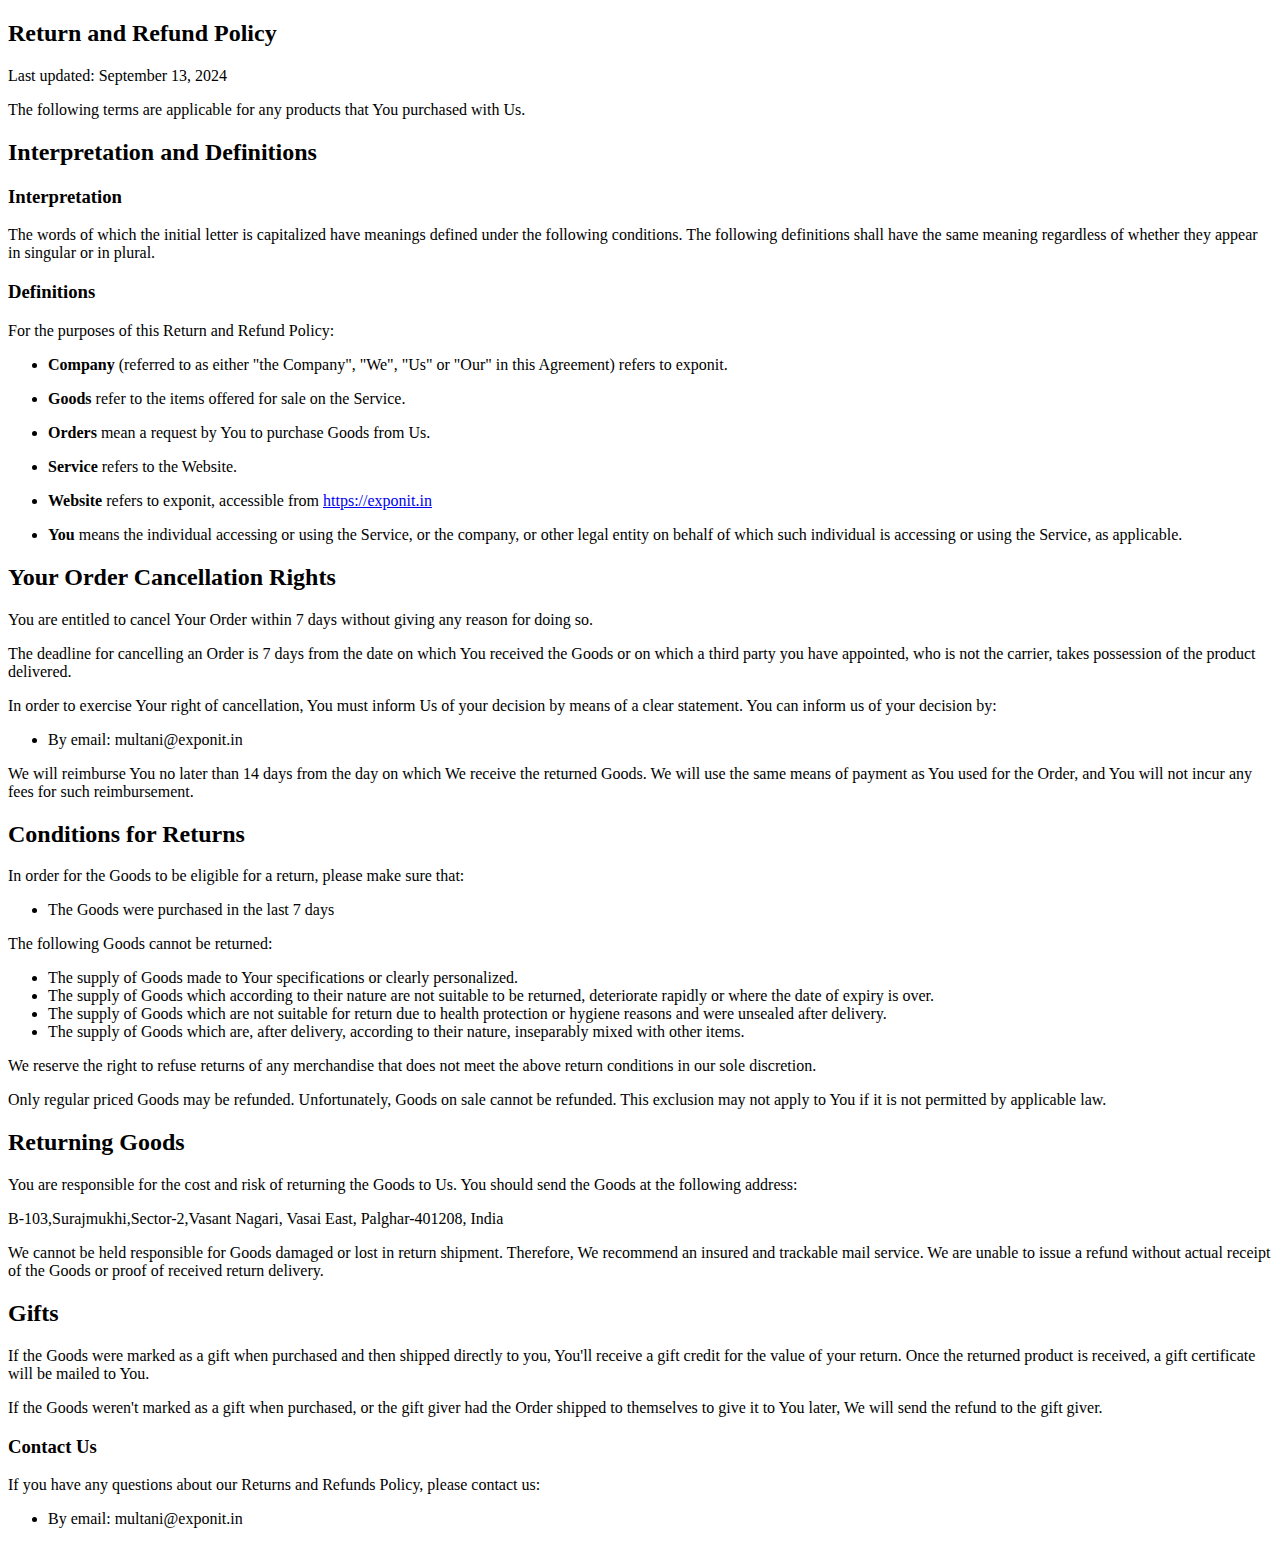
<file: refund.html>
<!DOCTYPE html>
<html lang="en">
  <head>
    <meta charset="UTF-8" />
    <meta name="viewport" content="width=device-width, initial-scale=1.0" />
    <title>Refund Policy</title>
  </head>
  <body>
    <h2>Return and Refund Policy</h2>
    <p>Last updated: September 13, 2024</p>
    
    <p>
      The following terms are applicable for any products that You purchased
      with Us.
    </p>
    <h2>Interpretation and Definitions</h2>
    <h3>Interpretation</h3>
    <p>
      The words of which the initial letter is capitalized have meanings defined
      under the following conditions. The following definitions shall have the
      same meaning regardless of whether they appear in singular or in plural.
    </p>
    <h3>Definitions</h3>
    <p>For the purposes of this Return and Refund Policy:</p>
    <ul>
      <li>
        <p>
          <strong>Company</strong> (referred to as either &quot;the
          Company&quot;, &quot;We&quot;, &quot;Us&quot; or &quot;Our&quot; in
          this Agreement) refers to exponit.
        </p>
      </li>
      <li>
        <p>
          <strong>Goods</strong> refer to the items offered for sale on the
          Service.
        </p>
      </li>
      <li>
        <p>
          <strong>Orders</strong> mean a request by You to purchase Goods from
          Us.
        </p>
      </li>
      <li>
        <p><strong>Service</strong> refers to the Website.</p>
      </li>
      <li>
        <p>
          <strong>Website</strong> refers to exponit, accessible from
          <a
            href="https://exponit.in"
            rel="external nofollow noopener"
            target="_blank"
            >https://exponit.in</a
          >
        </p>
      </li>
      <li>
        <p>
          <strong>You</strong> means the individual accessing or using the
          Service, or the company, or other legal entity on behalf of which such
          individual is accessing or using the Service, as applicable.
        </p>
      </li>
    </ul>
    <h2>Your Order Cancellation Rights</h2>
    <p>
      You are entitled to cancel Your Order within 7 days without giving any
      reason for doing so.
    </p>
    <p>
      The deadline for cancelling an Order is 7 days from the date on which You
      received the Goods or on which a third party you have appointed, who is
      not the carrier, takes possession of the product delivered.
    </p>
    <p>
      In order to exercise Your right of cancellation, You must inform Us of
      your decision by means of a clear statement. You can inform us of your
      decision by:
    </p>
    <ul>
      <li>By email: multani@exponit.in</li>
    </ul>
    <p>
      We will reimburse You no later than 14 days from the day on which We
      receive the returned Goods. We will use the same means of payment as You
      used for the Order, and You will not incur any fees for such
      reimbursement.
    </p>
    <h2>Conditions for Returns</h2>
    <p>
      In order for the Goods to be eligible for a return, please make sure that:
    </p>
    <ul>
      <li>The Goods were purchased in the last 7 days</li>
    </ul>
    <p>The following Goods cannot be returned:</p>
    <ul>
      <li>
        The supply of Goods made to Your specifications or clearly personalized.
      </li>
      <li>
        The supply of Goods which according to their nature are not suitable to
        be returned, deteriorate rapidly or where the date of expiry is over.
      </li>
      <li>
        The supply of Goods which are not suitable for return due to health
        protection or hygiene reasons and were unsealed after delivery.
      </li>
      <li>
        The supply of Goods which are, after delivery, according to their
        nature, inseparably mixed with other items.
      </li>
    </ul>
    <p>
      We reserve the right to refuse returns of any merchandise that does not
      meet the above return conditions in our sole discretion.
    </p>
    <p>
      Only regular priced Goods may be refunded. Unfortunately, Goods on sale
      cannot be refunded. This exclusion may not apply to You if it is not
      permitted by applicable law.
    </p>
    <h2>Returning Goods</h2>
    <p>
      You are responsible for the cost and risk of returning the Goods to Us.
      You should send the Goods at the following address:
    </p>
    <p>
      B-103,Surajmukhi,Sector-2,Vasant Nagari, Vasai East, Palghar-401208, India
    </p>
    <p>
      We cannot be held responsible for Goods damaged or lost in return
      shipment. Therefore, We recommend an insured and trackable mail service.
      We are unable to issue a refund without actual receipt of the Goods or
      proof of received return delivery.
    </p>
    <h2>Gifts</h2>
    <p>
      If the Goods were marked as a gift when purchased and then shipped
      directly to you, You'll receive a gift credit for the value of your
      return. Once the returned product is received, a gift certificate will be
      mailed to You.
    </p>
    <p>
      If the Goods weren't marked as a gift when purchased, or the gift giver
      had the Order shipped to themselves to give it to You later, We will send
      the refund to the gift giver.
    </p>
    <h3>Contact Us</h3>
    <p>
      If you have any questions about our Returns and Refunds Policy, please
      contact us:
    </p>
    <ul>
      <li>By email: multani@exponit.in</li>
    </ul>
  </body>
</html>
</file>
